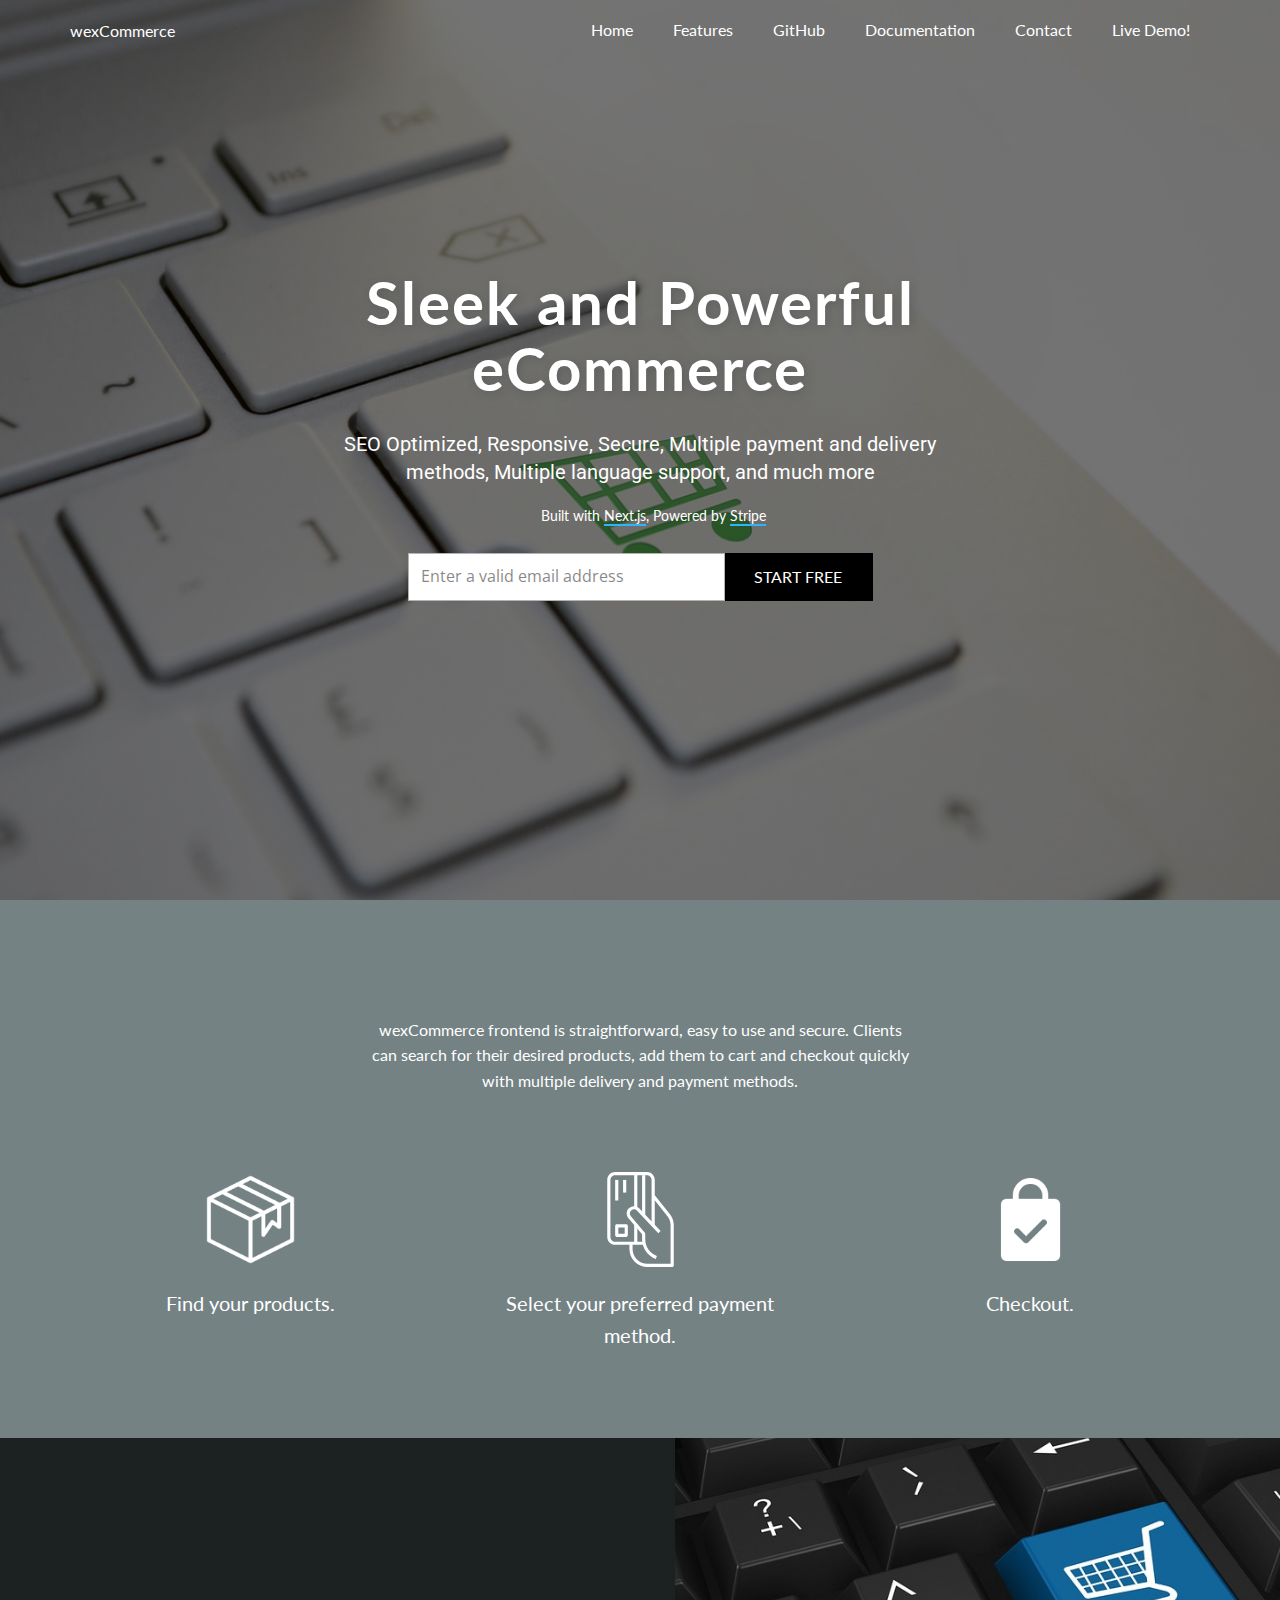
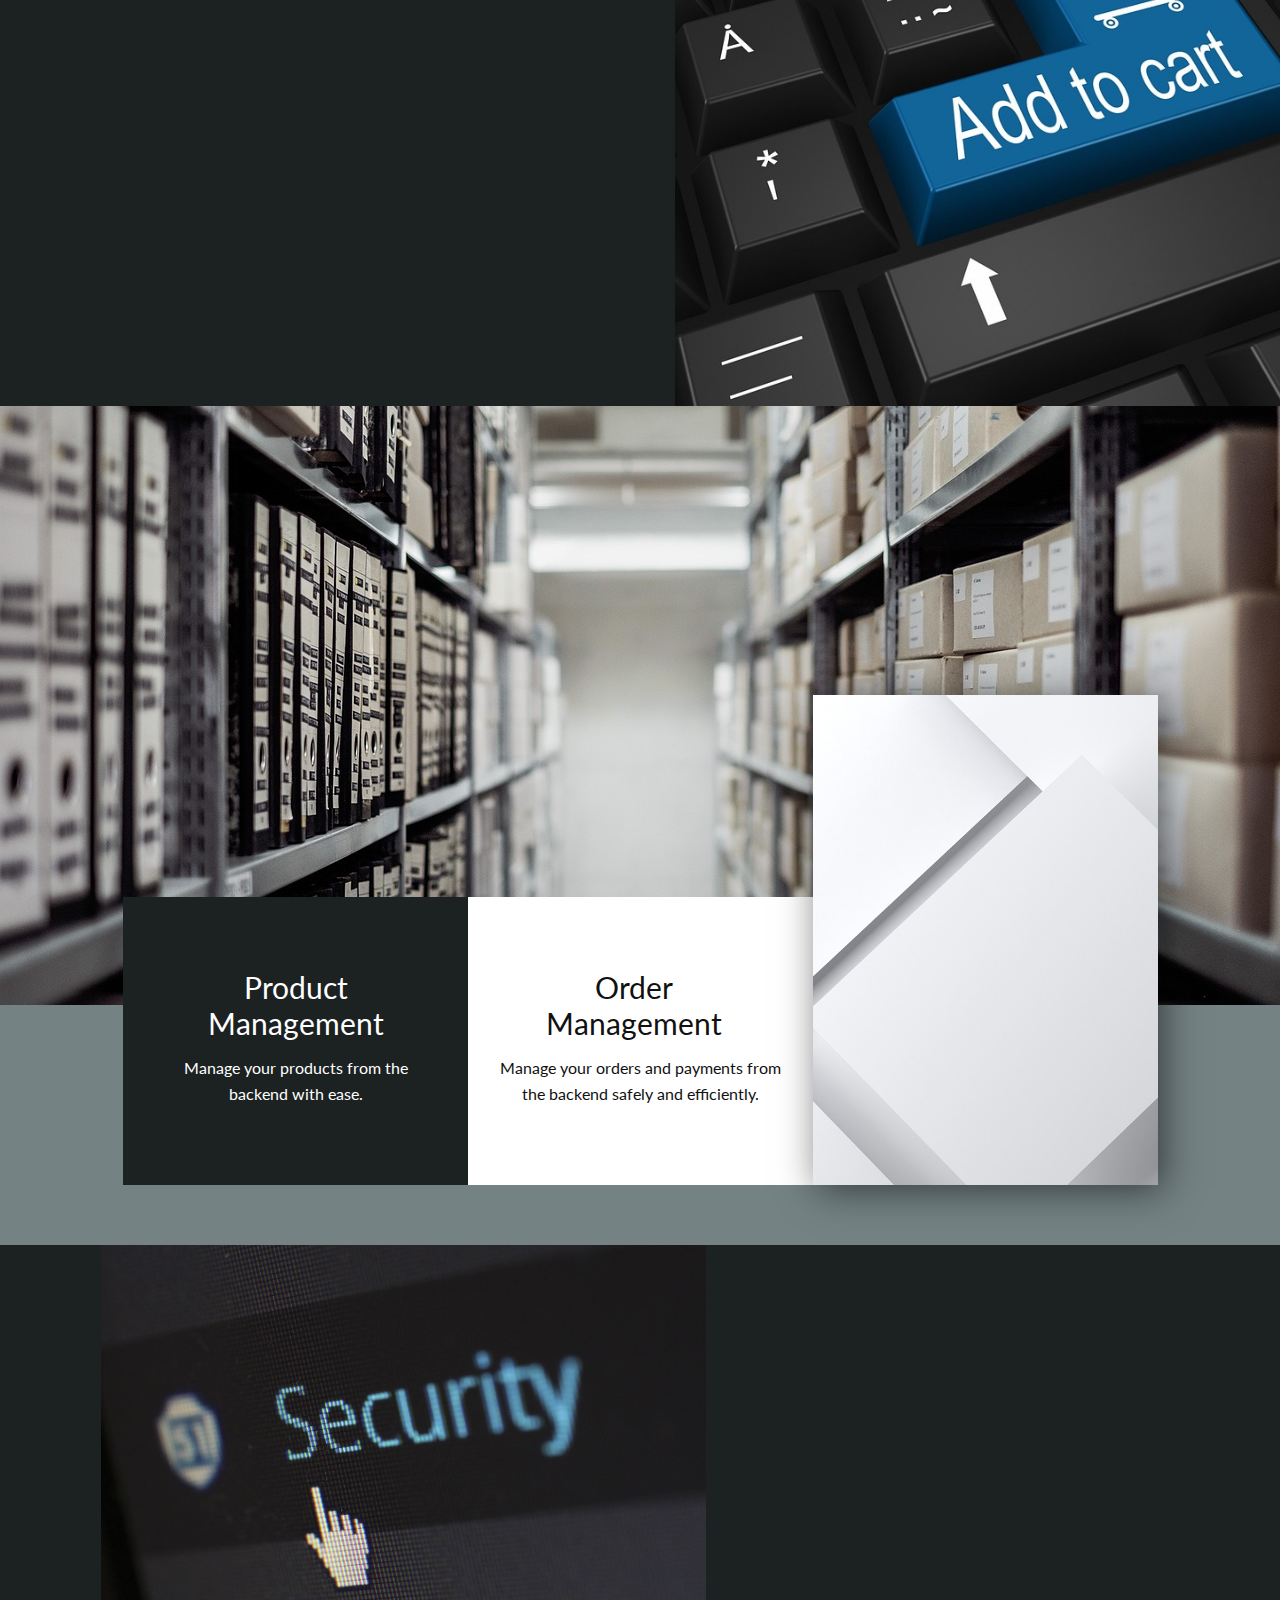
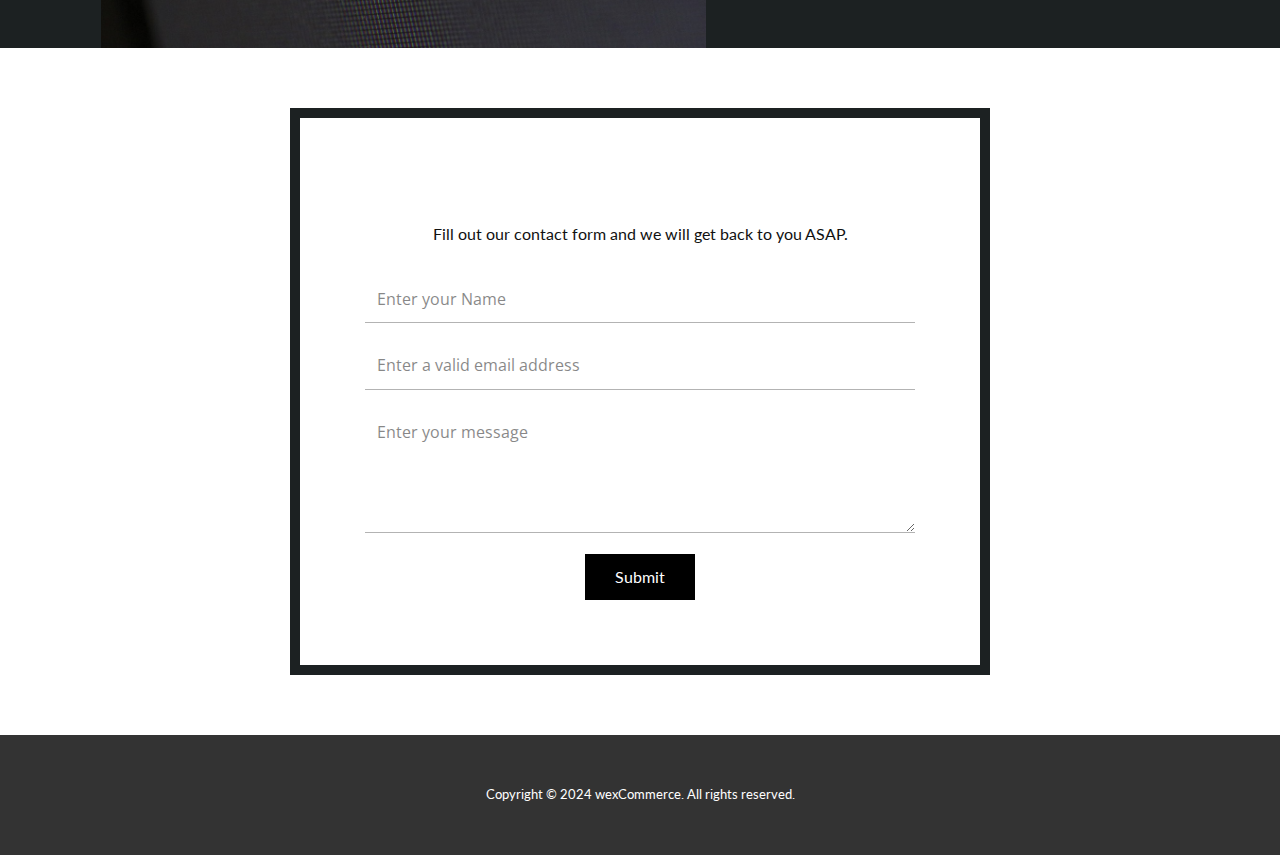
<file: index.html>
<!DOCTYPE html>
<html style="font-size: 16px;">
  <head>
    <meta name="viewport" content="width=device-width, initial-scale=1.0">
    <meta charset="utf-8">
    <meta name="keywords" content="open-source, eCommerce, wexCommerce">
    <meta name="description" content="Open Source eCommerce Platform">
    <meta name="page_type" content="np-template-header-footer-from-plugin">
    <title>wexCommerce - Open Source eCommerce Platform</title>
    <link rel="stylesheet" href="nicepage.css" media="screen">
<link rel="stylesheet" href="index.css" media="screen">
    <script class="u-script" type="text/javascript" src="jquery.js" defer=""></script>
    <script class="u-script" type="text/javascript" src="nicepage.js" defer=""></script>
    <meta name="generator" content="Nicepage 4.8.2, nicepage.com">
    <link rel="icon" href="images/favicon1.png">
    <link id="u-theme-google-font" rel="stylesheet" href="https://fonts.googleapis.com/css?family=Lato:100,100i,300,300i,400,400i,700,700i,900,900i|Open+Sans:300,300i,400,400i,500,500i,600,600i,700,700i,800,800i">
    <link id="u-page-google-font" rel="stylesheet" href="https://fonts.googleapis.com/css?family=Lato:100,100i,300,300i,400,400i,700,700i,900,900i|Roboto:100,100i,300,300i,400,400i,500,500i,700,700i,900,900i">
    
    
    
    
    
    
    
    <script type="application/ld+json">{
		"@context": "http://schema.org",
		"@type": "Organization",
		"name": "wexCommerce"
}</script>
    <meta name="theme-color" content="#1c2122">
    <meta property="og:title" content="wexCommerce - Open Source eCommerce Platform">
    <meta property="og:description" content="Open Source eCommerce Platform">
    <meta property="og:type" content="website">
  <script>
    function gdprConfirmed() {
        return true;
    }
    if (gdprConfirmed()) {
    document.write("\
    \
    <!-- Google Analytics -->\
    <gascript async src=\"https://www.googletagmanager.com/gtag/js?id=AW-16758312117\"></gascript>\
    <gascript>\
        window.dataLayer = window.dataLayer || [];\
        function gtag(){dataLayer.push(arguments);}\
        gtag('js', new Date());\
        gtag('config', 'AW-16758312117');\
    </gascript>\
    <!-- End Google Analytics -->\
    ".replace(/gascript/g, 'script'));
    }
    </script></head>
  <body data-home-page="index.html" data-home-page-title="index" class="u-body u-overlap u-overlap-contrast u-overlap-transparent u-xl-mode"><header class="u-clearfix u-header u-white u-header" id="sec-ef8c"><div class="u-clearfix u-sheet u-sheet-1">
        <nav class="u-align-left u-menu u-menu-dropdown u-offcanvas u-menu-1" data-responsive-from="MD">
          <div class="menu-collapse u-custom-font u-font-lato">
            <a class="u-button-style u-custom-text-active-color u-custom-text-color u-nav-link" href="#" style="padding: 4px 0px; font-size: calc(1em + 8px);">
              <svg class="u-svg-link" preserveAspectRatio="xMidYMin slice" viewBox="0 0 302 302" style="undefined"><use xmlns:xlink="http://www.w3.org/1999/xlink" xlink:href="#svg-5c50"></use></svg>
              <svg xmlns="http://www.w3.org/2000/svg" xmlns:xlink="http://www.w3.org/1999/xlink" version="1.1" id="svg-5c50" x="0px" y="0px" viewBox="0 0 302 302" style="enable-background:new 0 0 302 302;" xml:space="preserve" class="u-svg-content"><g><rect y="36" width="302" height="30"></rect><rect y="236" width="302" height="30"></rect><rect y="136" width="302" height="30"></rect>
</g><g></g><g></g><g></g><g></g><g></g><g></g><g></g><g></g><g></g><g></g><g></g><g></g><g></g><g></g><g></g></svg>
            </a>
          </div>
          <div class="u-custom-menu u-nav-container">
            <ul class="u-custom-font u-font-lato u-nav u-unstyled u-nav-1"><li class="u-nav-item"><a class="u-button-style u-nav-link" href="/" style="padding: 10px 20px;">Home</a>
</li><li class="u-nav-item"><a class="u-button-style u-nav-link" href="index.html#carousel_8890" data-page-id="181010214" style="padding: 10px 20px;">Features</a>
</li><li class="u-nav-item"><a class="u-button-style u-nav-link" href="https://github.com/aelassas/wexcommerce" target="_blank" style="padding: 10px 20px;">GitHub</a>
</li><li class="u-nav-item"><a class="u-button-style u-nav-link" href="https://github.com/aelassas/wexcommerce/wiki" target="_blank" style="padding: 10px 20px;">Documentation</a>
</li><li class="u-nav-item"><a class="u-button-style u-nav-link" href="index.html#sec-b091" data-page-id="181010214" style="padding: 10px 20px;">Contact</a>
</li><li class="u-nav-item"><a class="u-button-style u-nav-link" href="https://wexcommerce.dynv6.net:8002/" style="padding: 10px 20px;">Live Demo!</a>
</li></ul>
          </div>
          <div class="u-custom-menu u-nav-container-collapse">
            <div class="u-align-center u-black u-container-style u-inner-container-layout u-opacity u-opacity-95 u-sidenav">
              <div class="u-inner-container-layout u-sidenav-overflow">
                <div class="u-menu-close"></div>
                <ul class="u-align-center u-nav u-popupmenu-items u-unstyled u-nav-2"><li class="u-nav-item"><a class="u-button-style u-nav-link" href="/">Home</a>
</li><li class="u-nav-item"><a class="u-button-style u-nav-link" href="index.html#carousel_8890" data-page-id="181010214">Features</a>
</li><li class="u-nav-item"><a class="u-button-style u-nav-link" href="https://github.com/aelassas/wexcommerce" target="_blank">GitHub</a>
</li><li class="u-nav-item"><a class="u-button-style u-nav-link" href="https://github.com/aelassas/wexcommerce/wiki" target="_blank">Documentation</a>
</li><li class="u-nav-item"><a class="u-button-style u-nav-link" href="index.html#sec-b091" data-page-id="181010214">Contact</a>
</li><li class="u-nav-item"><a class="u-button-style u-nav-link" href="https://wexcommerce.dynv6.net:8002/">Live Demo!</a>
</li></ul>
              </div>
            </div>
            <div class="u-black u-menu-overlay u-opacity u-opacity-70"></div>
          </div>
        </nav>
        <h3 class="u-custom-font u-font-lato u-headline u-text u-text-default u-text-1">
          <a href="/">wexCommerce</a>
        </h3>
      </div><style class="u-sticky-style" data-style-id="0699">.u-sticky-fixed.u-sticky-0699:before, .u-body.u-sticky-fixed .u-sticky-0699:before {
border-width: 1px !important; border-color: #f2f2f2 !important; borders: bottom !important
}</style></header>
    <section class="u-align-center u-clearfix u-image u-shading u-section-1" id="carousel_9c60" data-image-width="1280" data-image-height="851">
      <div class="u-align-left u-clearfix u-sheet u-valign-middle u-sheet-1">
        <div class="u-align-center u-container-style u-expanded-width-lg u-expanded-width-md u-expanded-width-sm u-expanded-width-xs u-group u-shape-rectangle u-group-1">
          <div class="u-container-layout u-container-layout-1">
            <h1 class="u-align-center u-custom-font u-font-lato u-text u-text-body-alt-color u-text-1"> Sleek and Powerful eCommerce</h1>
            <h3 class="u-text u-text-body-alt-color u-text-2"> SEO Optimized, Responsive, Secure, Multiple payment and delivery methods, Multiple language support, and much more</h3>
            <p class="u-text u-text-body-alt-color u-text-3">Built with&nbsp;<a href="https://nextjs.org/" class="u-active-none u-border-2 u-border-custom-color-1 u-bottom-left-radius-0 u-bottom-right-radius-0 u-btn u-button-link u-button-style u-hover-none u-none u-radius-0 u-text-body-alt-color u-top-left-radius-0 u-top-right-radius-0 u-btn-1">Next.js</a>,&nbsp;<a href="https://nextjs.org/">Powered by </a>
              <a href="https://stripe.com/" class="u-active-none u-border-2 u-border-custom-color-1 u-bottom-left-radius-0 u-bottom-right-radius-0 u-btn u-button-link u-button-style u-hover-none u-none u-radius-0 u-text-body-alt-color u-top-left-radius-0 u-top-right-radius-0 u-btn-2">Stripe</a>
              <a href="https://nextjs.org/">
                <br>
              </a>
            </p>
            <div class="u-form u-form-1">
              <form action="https://formspree.io/f/mjkvgqyz" method="POST" class="u-clearfix u-form-custom-backend u-form-horizontal u-form-spacing-0 u-inner-form" style="padding: 15px;" source="custom" redirect="true">
                <div class="u-form-email u-form-group u-label-none">
                  <label for="email-4542" class="u-label">Email</label>
                  <input type="email" placeholder="Enter a valid email address" id="email-4542" name="email" class="u-border-1 u-border-grey-30 u-input u-input-rectangle u-white" required="">
                </div>
                <div class="u-form-group u-form-submit">
                  <a href="#" class="u-black u-border-none u-btn u-btn-submit u-button-style u-btn-3">start free</a>
                  <input type="submit" value="submit" class="u-form-control-hidden">
                </div>
                <div class="u-form-send-message u-form-send-success"> Thank you! Your message has been sent. </div>
                <div class="u-form-send-error u-form-send-message"> Unable to send your message. Please fix errors then try again. </div>
                <input type="hidden" value="" name="recaptchaResponse">
              </form>
            </div>
          </div>
        </div>
      </div>
    </section>
    <section class="u-align-center u-clearfix u-palette-2-base u-section-2" id="carousel_aae5">
      <div class="u-clearfix u-sheet u-valign-middle-lg u-valign-middle-md u-valign-middle-xl u-sheet-1">
        <h2 class="u-custom-font u-font-lato u-text u-text-1" data-animation-name="customAnimationIn" data-animation-duration="1000">How does it work</h2>
        <p class="u-text u-text-2">wexCommerce frontend is straightforward, easy to use and secure. Clients can search for their desired products, add them to cart and checkout quickly with multiple delivery and payment methods.<br>
        </p>
        <div class="u-clearfix u-expanded-width u-gutter-30 u-layout-wrap u-layout-wrap-1">
          <div class="u-layout">
            <div class="u-layout-row">
              <div class="u-container-style u-layout-cell u-left-cell u-size-20 u-size-20-md u-layout-cell-1">
                <div class="u-container-layout u-valign-top u-container-layout-1"><span class="u-file-icon u-icon u-text-white u-icon-1"><img src="images/2.png" alt=""></span>
                  <p class="u-align-center u-text u-text-3">Find your products.</p>
                </div>
              </div>
              <div class="u-container-style u-layout-cell u-size-20 u-size-20-md u-layout-cell-2">
                <div class="u-container-layout u-valign-top u-container-layout-2"><span class="u-icon u-icon-circle u-icon-2"><svg class="u-svg-link" preserveAspectRatio="xMidYMin slice" viewBox="0 0 512 512" style=""><use xmlns:xlink="http://www.w3.org/1999/xlink" xlink:href="#svg-7126"></use></svg><svg class="u-svg-content" viewBox="0 0 512 512" x="0px" y="0px" id="svg-7126" style="enable-background:new 0 0 512 512;"><g><g><path d="M290.133,0H119.467C95.94,0,76.8,19.14,76.8,42.667v307.2c0,23.526,19.14,42.667,42.667,42.667h153.6v-17.067h-153.6    c-14.114,0-25.6-11.486-25.6-25.6v-307.2c0-14.114,11.486-25.6,25.6-25.6h170.667c14.114,0,25.6,11.486,25.6,25.6v247.467H332.8    V42.667C332.8,19.14,313.66,0,290.133,0z"></path>
</g>
</g><g><g><path d="M414.643,227.294l-83.712-104.619l-13.338,10.667l83.712,104.61c10.863,13.568,16.836,30.618,16.828,48v208.981H293.291    c-44.083,0-79.957-35.866-79.957-79.957V384h-17.067v30.976c0,53.495,43.529,97.024,97.024,97.024h133.376    c4.719,0,8.533-3.814,8.533-8.533V285.961C435.209,264.73,427.913,243.891,414.643,227.294z"></path>
</g>
</g><g><g><path d="M221.833,201.242c5.99,0.171,11.563,2.662,15.667,7.014l114.68,121.856l12.433-11.699L249.916,196.548    c-7.245-7.672-17.05-12.066-27.597-12.365c-10.658-0.358-20.582,3.524-28.16,10.684c-0.094,0.094-0.777,0.742-0.862,0.836    c-14.583,14.626-15.565,37.581-2.261,53.436l73.498,86.784v26.402c-0.009,47.155,29.645,89.933,73.805,106.47l5.99-15.983    c-37.53-14.054-62.737-50.415-62.729-90.487V332.8c0-2.014-0.717-3.977-2.022-5.521l-75.494-89.148    c-7.552-8.994-6.997-22.059,1.707-30.771C210.142,203.247,215.825,201.207,221.833,201.242z"></path>
</g>
</g><g><g><rect x="264.533" y="17.067" width="17.067" height="213.333"></rect>
</g>
</g><g><g><rect x="221.867" y="281.6" width="17.067" height="102.4"></rect>
</g>
</g><g><g><rect x="221.867" y="8.533" width="17.067" height="187.733"></rect>
</g>
</g><g><g><rect x="119.467" y="42.667" width="17.067" height="110.933"></rect>
</g>
</g><g><g><rect x="162.133" y="42.667" width="17.067" height="68.267"></rect>
</g>
</g><g><g><path d="M179.2,281.6H128c-4.71,0-8.533,3.814-8.533,8.533v51.2c0,4.719,3.823,8.533,8.533,8.533h51.2    c4.71,0,8.533-3.814,8.533-8.533v-51.2C187.733,285.414,183.91,281.6,179.2,281.6z M170.667,332.8h-34.133v-34.133h34.133V332.8z"></path>
</g>
</g></svg></span>
                  <p class="u-align-center u-text u-text-4">Select your preferred payment method.</p>
                </div>
              </div>
              <div class="u-container-style u-layout-cell u-right-cell u-size-20 u-size-20-md u-layout-cell-3">
                <div class="u-container-layout u-valign-top u-container-layout-3"><span class="u-file-icon u-icon u-text-white u-icon-3"><img src="images/3.png" alt=""></span>
                  <p class="u-align-center u-text u-text-5">Checkout.</p>
                </div>
              </div>
            </div>
          </div>
        </div>
      </div>
    </section>
    <section class="u-align-center u-clearfix u-palette-1-base u-valign-middle-md u-valign-middle-sm u-valign-middle-xs u-section-3" id="carousel_8890">
      <div class="u-clearfix u-layout-wrap u-layout-wrap-1">
        <div class="u-layout">
          <div class="u-layout-row">
            <div class="u-container-style u-layout-cell u-right-cell u-size-30 u-layout-cell-1">
              <div class="u-container-layout u-valign-top-sm u-valign-top-xs u-container-layout-1">
                <h4 class="u-align-center u-custom-font u-font-lato u-text u-text-body-alt-color u-text-1" data-animation-name="customAnimationIn" data-animation-duration="1000">Features</h4>
                <ul class="u-align-left u-text u-text-2" data-animation-name="customAnimationIn" data-animation-duration="1000">
                  <li> Stock management</li>
                  <li>Order management</li>
                  <li>Payment management</li>
                  <li>Customer management</li>
                  <li>Multiple payment options (Credit Card, Cash On Delivery, Wire Transfer, PayPal, Google Pay, Apple Pay, Link)</li>
                  <li>Operational Stripe Payment Gateway</li>
                  <li>Multiple delivery options (Home delivery, Store withdrawal)</li>
                  <li>Multiple language support (English, French)</li>
                  <li>Multiple login options (Google, Facebook, Apple, Email)</li>
                  <li>Responsive backend and frontend</li>
                </ul>
              </div>
            </div>
            <div class="u-container-style u-image u-layout-cell u-left-cell u-size-30 u-image-1" data-image-width="150" data-image-height="75">
              <div class="u-container-layout u-container-layout-2"></div>
            </div>
          </div>
        </div>
      </div>
    </section>
    <section class="u-align-center u-clearfix u-palette-2-base u-valign-top-lg u-valign-top-md u-valign-top-xl u-section-4" id="carousel_7de1">
      <img src="images/c32b7638e496a25dea924483a236a42a6df5fbf91d12a88fed6ce17697fd261ab24efee37b4aef0049c925a279b222a6cbd3d93f2925ce4d7f6fe8_1280.jpg" class="u-align-left u-expanded-width u-image u-left-0 u-image-1" data-image-width="150" data-image-height="100">
      <div class="u-clearfix u-gutter-0 u-layout-wrap u-layout-wrap-1">
        <div class="u-layout">
          <div class="u-layout-row">
            <div class="u-container-style u-layout-cell u-left-cell u-palette-1-base u-size-20 u-layout-cell-1">
              <div class="u-container-layout u-container-layout-1">
                <h3 class="u-align-center u-custom-font u-font-lato u-text u-text-body-alt-color u-text-1"> Product Management</h3>
                <p class="u-align-center u-text u-text-body-alt-color u-text-2">Manage your products from the backend with ease.</p>
              </div>
            </div>
            <div class="u-container-style u-layout-cell u-size-20 u-white u-layout-cell-2">
              <div class="u-container-layout u-container-layout-2">
                <h3 class="u-align-center u-custom-font u-font-lato u-text u-text-3"> Order Management</h3>
                <p class="u-align-center u-text u-text-4"> Manage your orders and payments from the backend safely and efficiently.</p>
              </div>
            </div>
            <div class="u-align-left u-container-style u-layout-cell u-right-cell u-size-20 u-white u-layout-cell-3">
              <div class="u-container-layout u-valign-bottom u-container-layout-3">
                <img class="u-expanded-width u-image u-image-2" src="images/dc81345b22fa59324742a070a14814ff63fa7f06c0fe70fbae01ef66e94fc2b910dddd8e97dcf6074ab1b972cea0c28a75f558d5d5dd9d520b5c39_1280.jpg" data-image-width="1280" data-image-height="720">
              </div>
            </div>
          </div>
        </div>
      </div>
    </section>
    <section class="u-clearfix u-palette-1-base u-valign-middle-lg u-valign-middle-md u-valign-middle-sm u-section-5" id="carousel_ef51">
      <div class="u-clearfix u-layout-wrap u-layout-wrap-1">
        <div class="u-layout">
          <div class="u-layout-row">
            <div class="u-container-style u-image u-image-contain u-layout-cell u-left-cell u-size-40 u-image-1" data-image-width="1280" data-image-height="853">
              <div class="u-container-layout u-container-layout-1"></div>
            </div>
            <div class="u-align-right u-container-style u-layout-cell u-right-cell u-size-20 u-layout-cell-2">
              <div class="u-container-layout u-valign-middle u-container-layout-2">
                <h2 class="u-custom-font u-font-lato u-text u-text-white u-text-1" data-animation-name="customAnimationIn" data-animation-duration="1000"> Safe. Secure. Straightforward. Subtly crafted.</h2>
              </div>
            </div>
          </div>
        </div>
      </div>
    </section>
    <section class="u-align-center u-clearfix u-section-6" id="sec-b091">
      <div class="u-clearfix u-sheet u-valign-middle u-sheet-1">
        <div class="u-align-center-sm u-align-center-xs u-border-10 u-border-palette-1-base u-container-style u-expanded-width-sm u-expanded-width-xs u-group u-group-1">
          <div class="u-container-layout u-valign-top u-container-layout-1">
            <h3 class="u-align-center-lg u-align-center-md u-align-center-xl u-text u-text-default u-text-1" data-animation-name="customAnimationIn" data-animation-duration="1000"> How can we help?</h3>
            <p class="u-align-center-lg u-align-center-md u-align-center-xl u-text u-text-default u-text-2"> Fill out our contact form and we will get back to you ASAP.</p>
            <div class="u-form u-form-1">
              <form action="https://formspree.io/f/mjkvgqyz" method="POST" class="u-clearfix u-form-custom-backend u-form-spacing-20 u-form-vertical u-inner-form" style="padding: 10px" source="custom" name="form" redirect="true">
                <div class="u-form-group u-form-name">
                  <label for="name-a97b" class="u-form-control-hidden u-label">Name</label>
                  <input type="text" placeholder="Enter your Name" id="name-a97b" name="name" class="u-border-1 u-border-grey-30 u-border-no-left u-border-no-right u-border-no-top u-input u-input-rectangle u-white" required="">
                </div>
                <div class="u-form-email u-form-group">
                  <label for="email-a97b" class="u-form-control-hidden u-label">Email</label>
                  <input type="email" placeholder="Enter a valid email address" id="email-a97b" name="email" class="u-border-1 u-border-grey-30 u-border-no-left u-border-no-right u-border-no-top u-input u-input-rectangle u-white" required="">
                </div>
                <div class="u-form-group u-form-message">
                  <label for="message-a97b" class="u-form-control-hidden u-label">Message</label>
                  <textarea placeholder="Enter your message" rows="4" cols="50" id="message-a97b" name="message" class="u-border-1 u-border-grey-30 u-border-no-left u-border-no-right u-border-no-top u-input u-input-rectangle u-white" required=""></textarea>
                </div>
                <div class="u-align-center u-form-group u-form-submit">
                  <a href="#" class="u-btn u-btn-submit u-button-style">Submit</a>
                  <input type="submit" value="submit" class="u-form-control-hidden">
                </div>
                <div class="u-form-send-message u-form-send-success"></div>
                <div class="u-form-send-error u-form-send-message"></div>
                <input type="hidden" value="" name="recaptchaResponse">
              </form>
            </div>
          </div>
        </div>
      </div>
    </section>
    
    
    <footer class="u-align-center u-clearfix u-footer u-grey-80 u-footer" id="sec-77b4"><div class="u-clearfix u-sheet u-sheet-1">
        <p class="u-custom-font u-font-lato u-small-text u-text u-text-variant u-text-1"> Copyright © 2024 wexCommerce.&nbsp;All rights reserved.</p>
      </div></footer>
  </body>
</html>
</file>
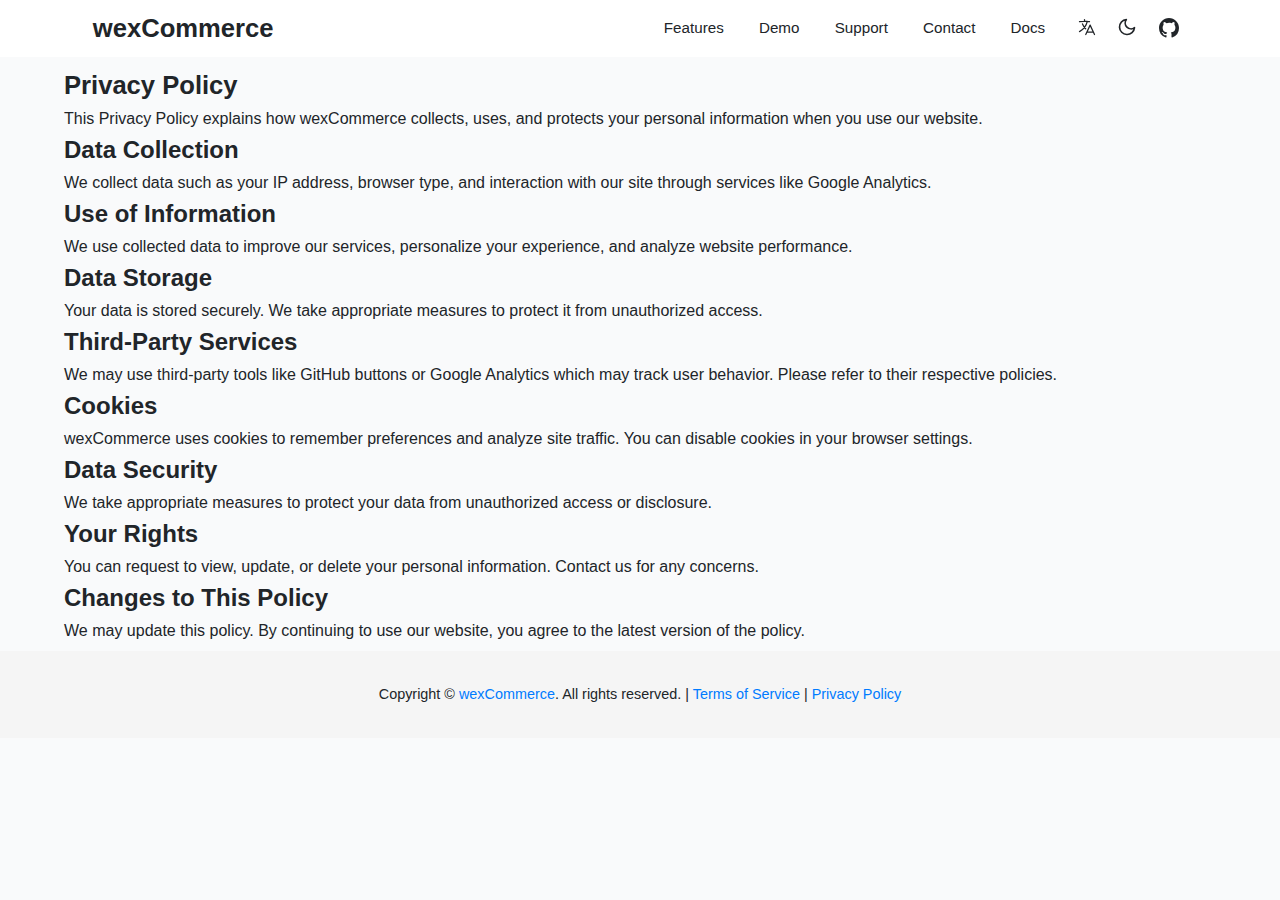
<file: privacy/index.html>
<!DOCTYPE html>
<html lang="en">

<head>
  <!-- Basic Meta Tags -->
  <meta charset="UTF-8" />
  <meta name="viewport" content="width=device-width, initial-scale=1.0" />
  <meta name="keywords" content="open-source, ecommerce, single-vendor, wexcommerce" />
  <meta name="description"
    content="wexCommerce is a modern rental single-vendor marketplace offering an SEO-optimized web storefront and a powerful admin panel for managing your online store." />
  <title>wexCommerce - Open Source Single-Vendor Marketplace</title>

  <!-- SEO -->
  <meta name="robots" content="index, follow" />
  <link rel="alternate" hreflang="en" href="https://wexcommerce.github.io/?lang=en" />
  <link rel="alternate" hreflang="fr" href="https://wexcommerce.github.io/?lang=fr" />
  <link rel="alternate" hreflang="de" href="https://wexcommerce.github.io/?lang=de" />
  <link rel="alternate" hreflang="es" href="https://wexcommerce.github.io/?lang=es" />
  <link rel="alternate" hreflang="pt" href="https://wexcommerce.github.io/?lang=pt" />
  <link rel="alternate" hreflang="ja" href="https://wexcommerce.github.io/?lang=ja" />
  <link rel="alternate" hreflang="zh" href="https://wexcommerce.github.io/?lang=zh" />
  <link rel="alternate" hreflang="x-default" href="https://wexcommerce.github.io/" />
  <link rel="canonical" href="https://wexcommerce.github.io/" />

  <!-- Open Graph Meta Tags -->
  <meta property="og:title" content="wexCommerce - Open Source Single-Vendor Marketplace" />
  <meta property="og:description"
    content="wexCommerce is a modern rental single-vendor marketplace offering an SEO-optimized web storefront and a powerful admin panel for managing your online store." />
  <meta property="og:url" content="https://wexcommerce.github.io" />
  <meta property="og:image" content="https://wexcommerce.github.io/content/cover.png" />

  <!-- Twitter Card -->
  <meta name="twitter:card" content="summary_large_image" />
  <meta name="twitter:title" content="wexCommerce - Open Source Single-Vendor Marketplace" />
  <meta name="twitter:description"
    content="wexCommerce is a modern rental single-vendor marketplace offering an SEO-optimized web storefront and a powerful admin panel for managing your online store." />
  <meta name="twitter:image" content="https://wexcommerce.github.io/content/cover.png" />

  <!-- Favicon -->
  <link rel="icon" href="/favicon.png" />

  <!-- Google Analytics -->
  <script async src="https://www.googletagmanager.com/gtag/js?id=G-928EP5XY68"></script>
  <script>
    window.dataLayer = window.dataLayer || []
    function gtag() { dataLayer.push(arguments) }
    gtag('js', new Date())
    gtag('config', 'G-928EP5XY68')
  </script>

  <!-- Vite build assets (JS + CSS) will be injected here -->
  <link rel="stylesheet" href="/src/css/style.css" />
</head>

<body>
  <div class="page-wrapper">
    <header>
      <div class="header-container">
        <div class="title-wrapper">
          <button class="hamburger" aria-label="Toggle menu" aria-expanded="false">
            <span class="icon"></span>
          </button>
          <a href="/" class="site-title">
            <h1 data-i18n="title">wexCommerce</h1>
          </a>
        </div>

        <nav aria-label="Primary navigation">
          <ul>
            <li><a href="#features" data-i18n="nav.features">Features</a></li>
            <li><a href="#demo" data-i18n="nav.demo">Demo</a></li>
            <li><a href="#support" data-i18n="nav.support">Support</a></li>
            <li><a href="#contact" data-i18n="nav.contact">Contact</a></li>
            <li><a href="https://github.com/aelassas/wexcommerce/wiki" target="_blank"
                rel="noopener noreferrer">Docs</a>
            </li>
          </ul>
          <ul class="nav-right">
            <li>
              <div class="lang-switcher">
                <button id="lang-toggle" aria-expanded="false" aria-label="Language" class="lang-button">
                  <svg xmlns="http://www.w3.org/2000/svg" fill="none" viewBox="0 0 24 24" stroke-width="1.5"
                    stroke="currentColor" aria-hidden="true" data-slot="icon" height="20">
                    <path stroke-linecap="round" stroke-linejoin="round"
                      d="m10.5 21 5.25-11.25L21 21m-9-3h7.5M3 5.621a48.474 48.474 0 0 1 6-.371m0 0c1.12 0 2.233.038 3.334.114M9 5.25V3m3.334 2.364C11.176 10.658 7.69 15.08 3 17.502m9.334-12.138c.896.061 1.785.147 2.666.257m-4.589 8.495a18.023 18.023 0 0 1-3.827-5.802">
                    </path>
                  </svg>
                </button>
                <ul id="lang-menu" class="lang-menu" hidden>
                  <li><button data-lang="en">English</button></li>
                  <li><button data-lang="fr">Français</button></li>
                  <li><button data-lang="de">Deutsch</button></li>
                  <li><button data-lang="es">Español</button></li>
                  <li><button data-lang="pt">Português</button></li>
                  <li><button data-lang="zh">中文</button></li>
                  <li><button data-lang="ja">日本語</button></li>
                </ul>
              </div>
            </li>
            <li>
              <button id="theme-toggle" aria-label="Toggle dark mode" aria-pressed="false" class="theme-toggle-btn">
                <svg class="icon-sun" xmlns="http://www.w3.org/2000/svg" viewBox="0 0 24 24" fill="none" stroke="black"
                  stroke-width="2" stroke-linecap="round" stroke-linejoin="round" width="20" height="20"
                  style="display:none;">
                  <circle cx="12" cy="12" r="5"></circle>
                  <line x1="12" y1="1" x2="12" y2="3"></line>
                  <line x1="12" y1="21" x2="12" y2="23"></line>
                  <line x1="4.22" y1="4.22" x2="5.64" y2="5.64"></line>
                  <line x1="18.36" y1="18.36" x2="19.78" y2="19.78"></line>
                  <line x1="1" y1="12" x2="3" y2="12"></line>
                  <line x1="21" y1="12" x2="23" y2="12"></line>
                  <line x1="4.22" y1="19.78" x2="5.64" y2="18.36"></line>
                  <line x1="18.36" y1="5.64" x2="19.78" y2="4.22"></line>
                </svg>
                <svg class="icon-moon" xmlns="http://www.w3.org/2000/svg" viewBox="0 0 24 24" fill="none" stroke="black"
                  stroke-width="2" stroke-linecap="round" stroke-linejoin="round" width="20" height="20">
                  <path d="M21 12.79A9 9 0 1111.21 3a7 7 0 009.79 9.79z"></path>
                </svg>
              </button>
            </li>
            <li>
              <a href="https://github.com/aelassas/wexcommerce" target="_blank" rel="noopener noreferrer"
                class="github-link" aria-label="View wexCommerce repository on GitHub">
                <span class="github-link-content">
                  <svg aria-hidden="true" height="16" viewBox="0 0 16 16" version="1.1" width="16" fill="currentColor"
                    style="margin-left: 4px; vertical-align: middle;">
                    <path fill-rule="evenodd" d="M8 0C3.58 0 0 3.58 0 8a8 8 0 005.47 7.59c.4.07.55-.17.55-.38 
           0-.19-.01-.82-.01-1.49-2.01.37-2.53-.49-2.69-.94-.09-.23-.48-.94-.82-1.13-.28-.15-.68-.52
           -.01-.53.63-.01 1.08.58 1.23.82.72 1.21 1.87.87 2.33.66.07-.52.28-.87.51-1.07-1.78-.2-3.64-.89-3.64-3.95
           0-.87.31-1.59.82-2.15-.08-.2-.36-1.02.08-2.12 0 0 .67-.21 2.2.82a7.54 7.54 0 012-.27c.68.003
           1.36.092 2 .27 1.53-1.04 2.2-.82 2.2-.82.44 1.1.16 1.92.08 2.12.51.56.82 1.27.82 2.15
           0 3.07-1.87 3.75-3.65 3.95.29.25.54.73.54 1.48 0 1.07-.01 1.93-.01 2.2 0 .21.15.46.55.38A8.013
           8.013 0 0016 8c0-4.42-3.58-8-8-8z" />
                  </svg>
                </span>
              </a>
            </li>
          </ul>
        </nav>
      </div>
    </header>

    <main class="container">
      <h1 data-i18n="privacy.title">Privacy Policy</h1>

      <p data-i18n="privacy.intro">
        This Privacy Policy explains how wexCommerce collects, uses, and protects your personal information when you use
        our website.
      </p>

      <h2 data-i18n="privacy.dataCollection">Data Collection</h2>
      <p data-i18n="privacy.dataCollectionText">
        We collect data such as your IP address, browser type, and interaction with our site through services like
        Google Analytics.
      </p>

      <h2 data-i18n="privacy.usage">Use of Information</h2>
      <p data-i18n="privacy.usageText">
        We use collected data to improve our services, personalize your experience, and analyze website performance.
      </p>

      <h2 data-i18n="privacy.storage">Data Storage</h2>
      <p data-i18n="privacy.storageText">
        Your data is stored securely. We take appropriate measures to protect it from unauthorized access.
      </p>

      <h2 data-i18n="privacy.thirdParties">Third-Party Services</h2>
      <p data-i18n="privacy.thirdPartiesText">
        We may use third-party tools like GitHub buttons or Google Analytics which may track user behavior. Please refer
        to their respective policies.
      </p>

      <h2 data-i18n="cookies.rights">Cookies</h2>
      <p data-i18n="privacy.cookiesText">
        wexCommerce uses cookies to remember preferences and analyze site traffic. You can disable cookies in your browser
        settings.
      </p>

      <h2 data-i18n="privacy.security">Data Security</h2>
      <p data-i18n="privacy.securityText">
        We take appropriate measures to protect your data from unauthorized access or disclosure.
      </p>

      <h2 data-i18n="privacy.rights">Your Rights</h2>
      <p data-i18n="privacy.rightsText">
        You can request to view, update, or delete your personal information. Contact us for any concerns.
      </p>

      <h2 data-i18n="privacy.changes">Changes to This Policy</h2>
      <p data-i18n="privacy.changesText">
        We may update this policy. By continuing to use our website, you agree to the latest version of the policy.
      </p>
    </main>

    <footer>
      <div class="container">
        <p>Copyright © <span id="year"></span> <a href="https://wexcommerce.github.io">wexCommerce</a>. <span
            data-i18n="footer.copyright">All rights
            reserved.</span> | <a href="/terms/" data-i18n="terms.title">Terms of Service</a> | <a href="/privacy/"
            data-i18n="privacy.title">Privacy Policy</a></p>
      </div>
    </footer>
  </div>
  <script type="module" src="/src/js/privacy.js"></script>
</body>

</html>
</file>
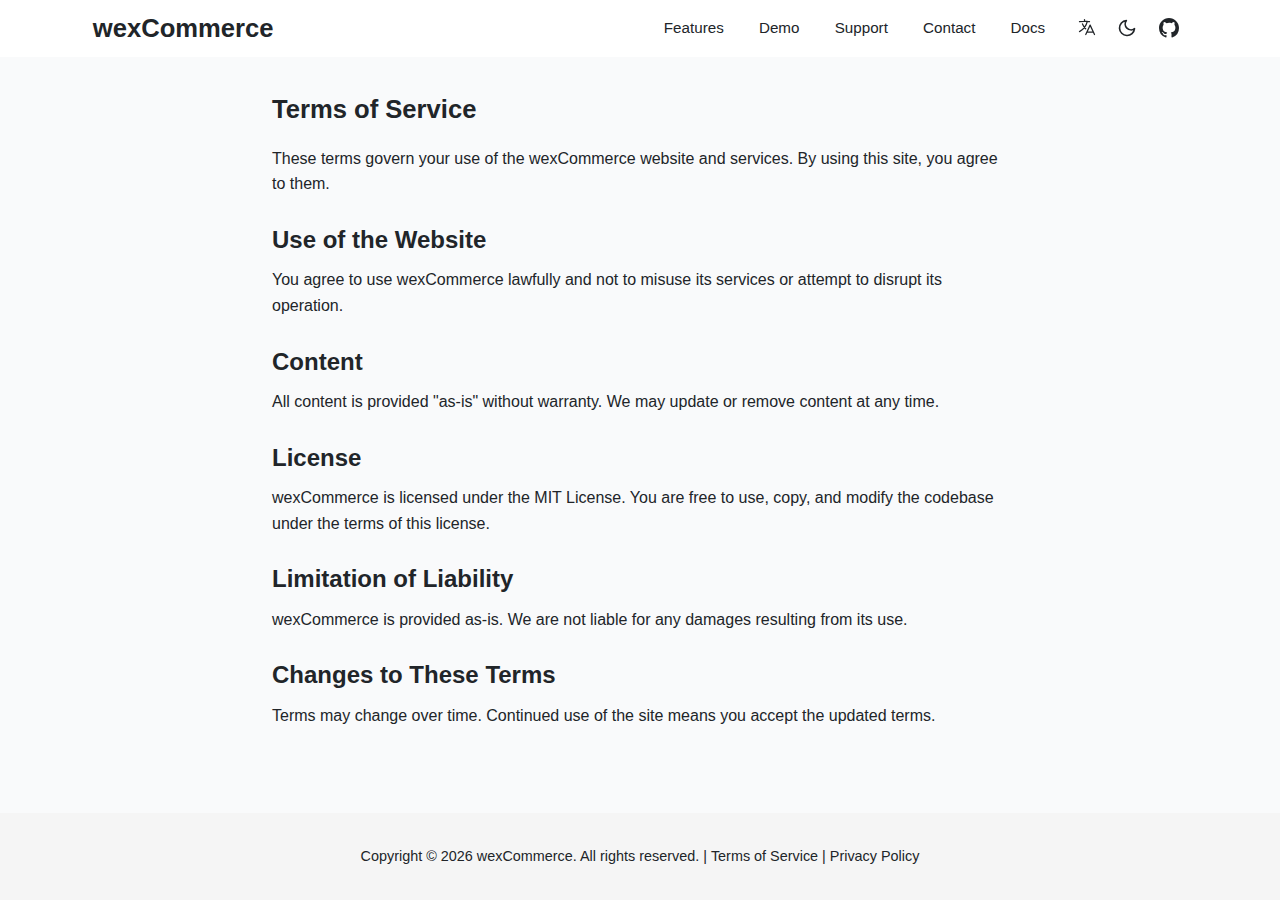
<file: terms/index.html>
<!doctype html><html lang="en"><head><meta charset="UTF-8"><meta name="viewport" content="width=device-width,initial-scale=1"><meta name="keywords" content="open-source, ecommerce, single-vendor, wexcommerce"><meta name="description" content="wexCommerce is a modern rental single-vendor marketplace offering an SEO-optimized web storefront and a powerful admin panel for managing your online store."><title>wexCommerce - Open Source Single-Vendor Marketplace</title><meta name="robots" content="index, follow"><link rel="alternate" hreflang="en" href="https://wexcommerce.github.io/?lang=en"><link rel="alternate" hreflang="fr" href="https://wexcommerce.github.io/?lang=fr"><link rel="alternate" hreflang="de" href="https://wexcommerce.github.io/?lang=de"><link rel="alternate" hreflang="es" href="https://wexcommerce.github.io/?lang=es"><link rel="alternate" hreflang="pt" href="https://wexcommerce.github.io/?lang=pt"><link rel="alternate" hreflang="ja" href="https://wexcommerce.github.io/?lang=ja"><link rel="alternate" hreflang="zh" href="https://wexcommerce.github.io/?lang=zh"><link rel="alternate" hreflang="x-default" href="https://wexcommerce.github.io/"><link rel="canonical" href="https://wexcommerce.github.io/"><meta property="og:title" content="wexCommerce - Open Source Single-Vendor Marketplace"><meta property="og:description" content="wexCommerce is a modern rental single-vendor marketplace offering an SEO-optimized web storefront and a powerful admin panel for managing your online store."><meta property="og:url" content="https://wexcommerce.github.io"><meta property="og:image" content="https://wexcommerce.github.io/content/cover.png"><meta name="twitter:card" content="summary_large_image"><meta name="twitter:title" content="wexCommerce - Open Source Single-Vendor Marketplace"><meta name="twitter:description" content="wexCommerce is a modern rental single-vendor marketplace offering an SEO-optimized web storefront and a powerful admin panel for managing your online store."><meta name="twitter:image" content="https://wexcommerce.github.io/content/cover.png"><link rel="icon" href="/favicon.png"><script async src="https://www.googletagmanager.com/gtag/js?id=G-928EP5XY68"></script><script>function gtag(){dataLayer.push(arguments)}window.dataLayer=window.dataLayer||[],gtag("js",new Date),gtag("config","G-928EP5XY68")</script><script type="module" crossorigin src="/assets/terms-ZtJmKBwM.js"></script><link rel="modulepreload" crossorigin href="/assets/ui-CxDNAfJv.js"><link rel="stylesheet" crossorigin href="/assets/ui-BewPJsF2.css"></head><body><div class="page-wrapper"><header><div class="header-container"><div class="title-wrapper"><button class="hamburger" aria-label="Toggle menu" aria-expanded="false"><span class="icon"></span></button> <a href="/" class="site-title"><h1 data-i18n="title">wexCommerce</h1></a></div><nav aria-label="Primary navigation"><ul><li><a href="#features" data-i18n="nav.features">Features</a></li><li><a href="#demo" data-i18n="nav.demo">Demo</a></li><li><a href="#support" data-i18n="nav.support">Support</a></li><li><a href="#contact" data-i18n="nav.contact">Contact</a></li><li><a href="https://github.com/aelassas/wexcommerce/wiki" target="_blank" rel="noopener noreferrer">Docs</a></li></ul><ul class="nav-right"><li><div class="lang-switcher"><button id="lang-toggle" aria-expanded="false" aria-label="Language" class="lang-button"><svg xmlns="http://www.w3.org/2000/svg" fill="none" viewBox="0 0 24 24" stroke-width="1.5" stroke="currentColor" aria-hidden="true" data-slot="icon" height="20"><path stroke-linecap="round" stroke-linejoin="round" d="m10.5 21 5.25-11.25L21 21m-9-3h7.5M3 5.621a48.474 48.474 0 0 1 6-.371m0 0c1.12 0 2.233.038 3.334.114M9 5.25V3m3.334 2.364C11.176 10.658 7.69 15.08 3 17.502m9.334-12.138c.896.061 1.785.147 2.666.257m-4.589 8.495a18.023 18.023 0 0 1-3.827-5.802"></path></svg></button><ul id="lang-menu" class="lang-menu" hidden><li><button data-lang="en">English</button></li><li><button data-lang="fr">Français</button></li><li><button data-lang="de">Deutsch</button></li><li><button data-lang="es">Español</button></li><li><button data-lang="pt">Português</button></li><li><button data-lang="zh">中文</button></li><li><button data-lang="ja">日本語</button></li></ul></div></li><li><button id="theme-toggle" aria-label="Toggle dark mode" aria-pressed="false" class="theme-toggle-btn"><svg class="icon-sun" xmlns="http://www.w3.org/2000/svg" viewBox="0 0 24 24" fill="none" stroke="black" stroke-width="2" stroke-linecap="round" stroke-linejoin="round" width="20" height="20" style="display:none"><circle cx="12" cy="12" r="5"></circle><line x1="12" y1="1" x2="12" y2="3"></line><line x1="12" y1="21" x2="12" y2="23"></line><line x1="4.22" y1="4.22" x2="5.64" y2="5.64"></line><line x1="18.36" y1="18.36" x2="19.78" y2="19.78"></line><line x1="1" y1="12" x2="3" y2="12"></line><line x1="21" y1="12" x2="23" y2="12"></line><line x1="4.22" y1="19.78" x2="5.64" y2="18.36"></line><line x1="18.36" y1="5.64" x2="19.78" y2="4.22"></line></svg> <svg class="icon-moon" xmlns="http://www.w3.org/2000/svg" viewBox="0 0 24 24" fill="none" stroke="black" stroke-width="2" stroke-linecap="round" stroke-linejoin="round" width="20" height="20"><path d="M21 12.79A9 9 0 1111.21 3a7 7 0 009.79 9.79z"></path></svg></button></li><li><a href="https://github.com/aelassas/wexcommerce" target="_blank" rel="noopener noreferrer" class="github-link" aria-label="View wexCommerce repository on GitHub"><span class="github-link-content"><svg aria-hidden="true" height="16" viewBox="0 0 16 16" version="1.1" width="16" fill="currentColor" style="margin-left:4px;vertical-align:middle"><path fill-rule="evenodd" d="M8 0C3.58 0 0 3.58 0 8a8 8 0 005.47 7.59c.4.07.55-.17.55-.38 
           0-.19-.01-.82-.01-1.49-2.01.37-2.53-.49-2.69-.94-.09-.23-.48-.94-.82-1.13-.28-.15-.68-.52
           -.01-.53.63-.01 1.08.58 1.23.82.72 1.21 1.87.87 2.33.66.07-.52.28-.87.51-1.07-1.78-.2-3.64-.89-3.64-3.95
           0-.87.31-1.59.82-2.15-.08-.2-.36-1.02.08-2.12 0 0 .67-.21 2.2.82a7.54 7.54 0 012-.27c.68.003
           1.36.092 2 .27 1.53-1.04 2.2-.82 2.2-.82.44 1.1.16 1.92.08 2.12.51.56.82 1.27.82 2.15
           0 3.07-1.87 3.75-3.65 3.95.29.25.54.73.54 1.48 0 1.07-.01 1.93-.01 2.2 0 .21.15.46.55.38A8.013
           8.013 0 0016 8c0-4.42-3.58-8-8-8z"/></svg></span></a></li></ul></nav></div></header><main class="container"><h1 data-i18n="terms.title">Terms of Service</h1><p data-i18n="terms.intro">These terms govern your use of the wexCommerce website and services. By using this site, you agree to them.</p><h2 data-i18n="terms.usage">Use of the Website</h2><p data-i18n="terms.usageText">You agree to use wexCommerce lawfully and not to misuse its services or attempt to disrupt its operation.</p><h2 data-i18n="terms.content">Content</h2><p data-i18n="terms.contentText">All content is provided "as-is" without warranty. We may update or remove content at any time.</p><h2 data-i18n="terms.license">License</h2><p data-i18n="terms.licenseText">wexCommerce is licensed under the MIT License. You are free to use, copy, and modify the codebase under the terms of this license.</p><h2 data-i18n="terms.liability">Limitation of Liability</h2><p data-i18n="terms.liabilityText">wexCommerce is provided as-is. We are not liable for any damages resulting from its use.</p><h2 data-i18n="terms.changes">Changes to These Terms</h2><p data-i18n="terms.changesText">Terms may change over time. Continued use of the site means you accept the updated terms.</p></main><footer><div class="container"><p>Copyright © <span id="year"></span> <a href="https://wexcommerce.github.io">wexCommerce</a>. <span data-i18n="footer.copyright">All rights reserved.</span> | <a href="/terms/" data-i18n="terms.title">Terms of Service</a> | <a href="/privacy/" data-i18n="privacy.title">Privacy Policy</a></p></div></footer></div></body></html>
</file>
